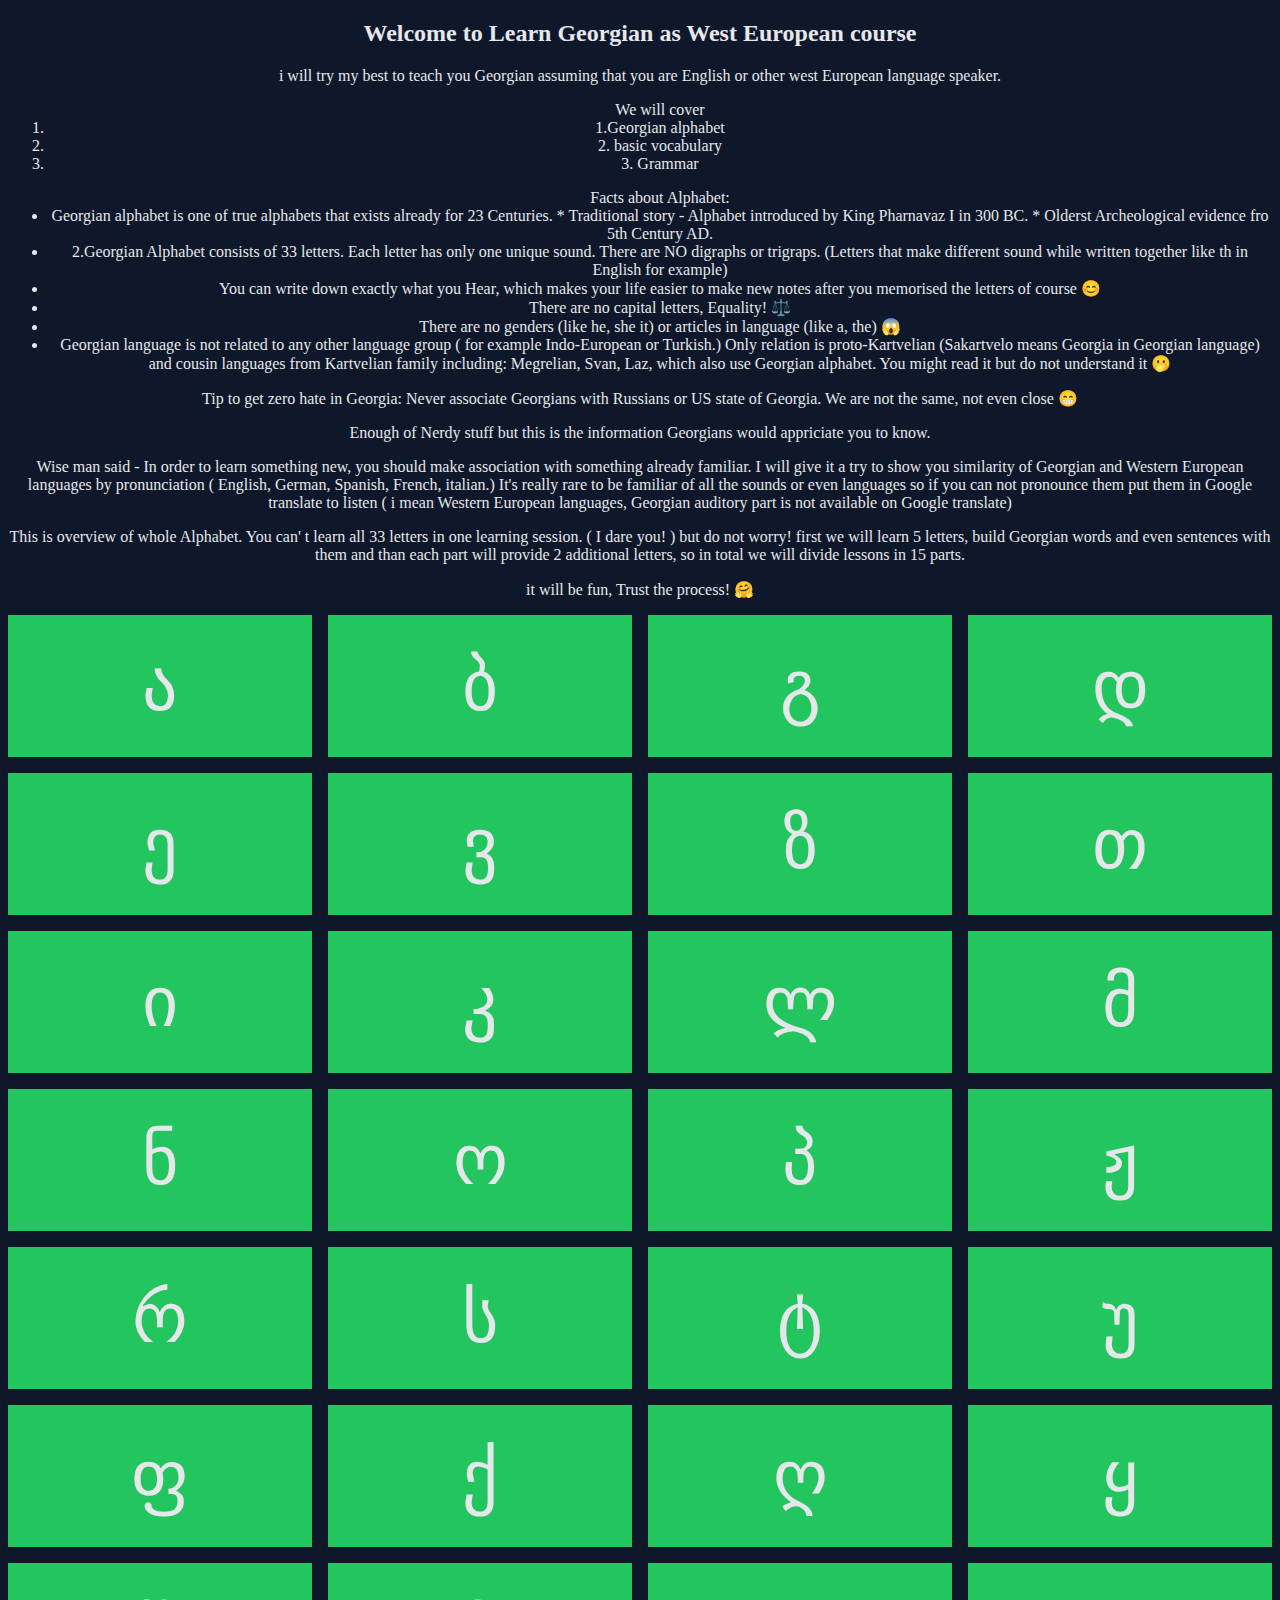
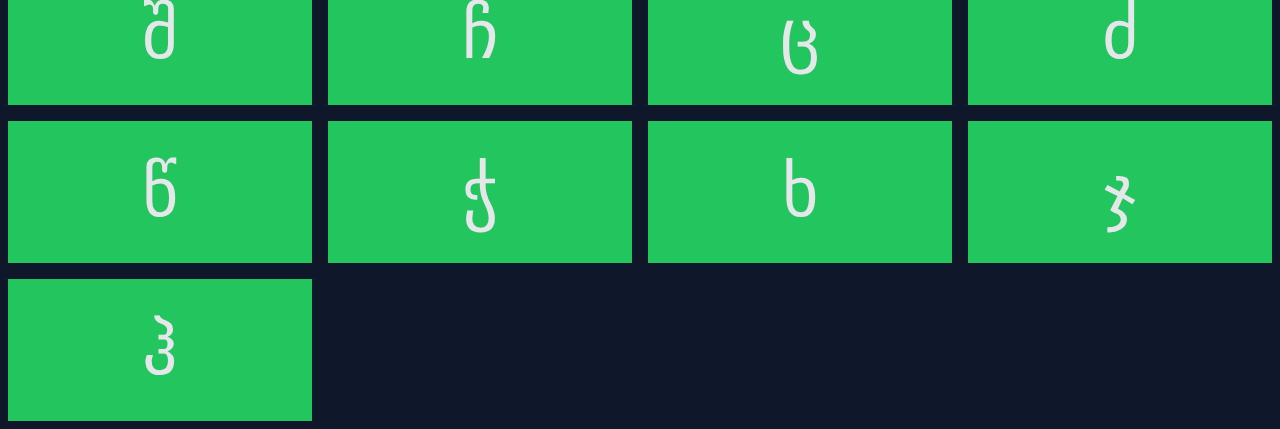
<file: docs/index.html>
<!DOCTYPE html>

<head>
    <link rel="stylesheet" href="style.css">


</head>

<body>
    
    <h2> Welcome to Learn Georgian as West European course</h2>

    <p> i will try my best to teach you Georgian assuming that you are English
         or other west European language speaker.</p>
         <div class="cover">
         <ol>We will cover  
         <li>1.Georgian alphabet</li>
         <li>2. basic vocabulary</li>
         <li>3. Grammar </li>
         <ol>
         </div>

         <ul>Facts about Alphabet:
 <li> Georgian alphabet is one of true alphabets that exists already for 23  Centuries.
    * Traditional story - Alphabet introduced by King Pharnavaz I in 300 BC. 
* Olderst Archeological evidence fro 5th Century AD.</li> 

<li> 2.Georgian Alphabet consists of 33 letters. Each letter has only one unique sound.
     There are NO digraphs or trigraps. 
     (Letters that make different sound while written together like th in English for example) </li>
  <li> You can write down exactly what you Hear, which makes your life easier to make new notes
     after you memorised the letters of course 😊</li>
<li> There are no capital letters, Equality! ⚖️</li>
<li> There are no genders (like he, she it) or articles in language (like a, the) 😱</li>
<li>Georgian language is not related to any other language group ( for example Indo-European or Turkish.) 
    Only relation is proto-Kartvelian (Sakartvelo means Georgia in Georgian language) and cousin languages
     from Kartvelian family including: Megrelian, Svan, Laz, which also use Georgian alphabet.
      You might read it but do not understand it 🫢 </li>
      </ul> 

<p>Tip to get zero hate in Georgia:
    Never associate Georgians with Russians or US state of Georgia. 
    We are not the same, not even close 😁</p>
<p>Enough of Nerdy stuff but this is the information Georgians would appriciate you to know.</p>
<p>Wise man said - In order to learn something new, you should make association with something already familiar.
     I will give it a try to show you similarity of Georgian and Western European languages
      by pronunciation ( English, German, Spanish, French, italian.)
It's really rare to be familiar of all the sounds or even languages so if you can not pronounce them
 put them in Google translate to listen ( i mean Western European languages, 
 Georgian auditory part is not available on Google translate) 
</p>

<p>This is overview of whole Alphabet. You can' t learn all 33 letters in one learning session. ( I dare you! )
     but do not worry! first we will learn 5 letters, build Georgian words and even sentences with them
      and than each part will provide 2 additional letters, so in total we will divide lessons in 15 parts.
<p> it will be fun, Trust the process! 🤗</p>
</p>
    <div class="alphabet">

    <div class="A">ა </div>
        <div class="B">ბ </div>
            <div class="G">გ </div>
                <div class="D">დ </div>
                    <div class="E">ე </div>
                        <div class="W">ვ </div>
                            <div class="Z">ზ </div>
                                <div class="T">თ</div>
                                    <div class="I">ი</div>
                                        <div class="C">კ</div>
                                            <div class="L">ლ</div>
                                                <div class="M">მ</div>
                                                    <div class="N">ნ</div>
                                                        <div class="O">ო</div>
                                                            <div class="P">პ</div>
                                                                <div class="ZH">ჟ</div>
                                                                    <div class="R">რ</div>
                                                                        <div class="S">ს</div>
                                                                            <div class="t"> ტ</div>
                                                                                <div class="U">უ</div>
                                                                            <div class="PH">ფ</div>
                                                                        <div class="KH">ქ</div>
                                                                    <div class="GH">ღ</div>
                                                                <div class="GKH">ყ</div>
                                                            <div class="SH">შ</div>
                                                        <div class="CH">ჩ</div>
                                                    <div class="TS">ც</div>
                                                <div class="DZU">ძ</div>
                                            <div class="TSU">წ</div>
                                        <div class="CHU">ჭ</div>
                                    <div class="KH">ხ</div>
                                <div class="J">ჯ</div>
                            <div class="H">ჰ</div>

    </div>


</body>
<script>


</script>
</file>
<file: docs/style.css>
body{

    color: #E5E7EB;
    background-color:#0F172A;
    text-align: center;
}

.cover {

    text-align: center;
}
.alphabet{
  display: grid;
  grid-template-columns: repeat(auto-fit, minmax(250px, 1fr));
  gap: 1rem;
    background-color: #0F172A;
}

.alphabet div
{
padding: 30px;
text-align: center;
background-color:#22C55E;
cursor: pointer;
font-size: 70px;

}

.alphabet div:hover{

    background-color: red;
  cursor: pointer;
  transition: background-color 0.8s ease;

}
</file>
